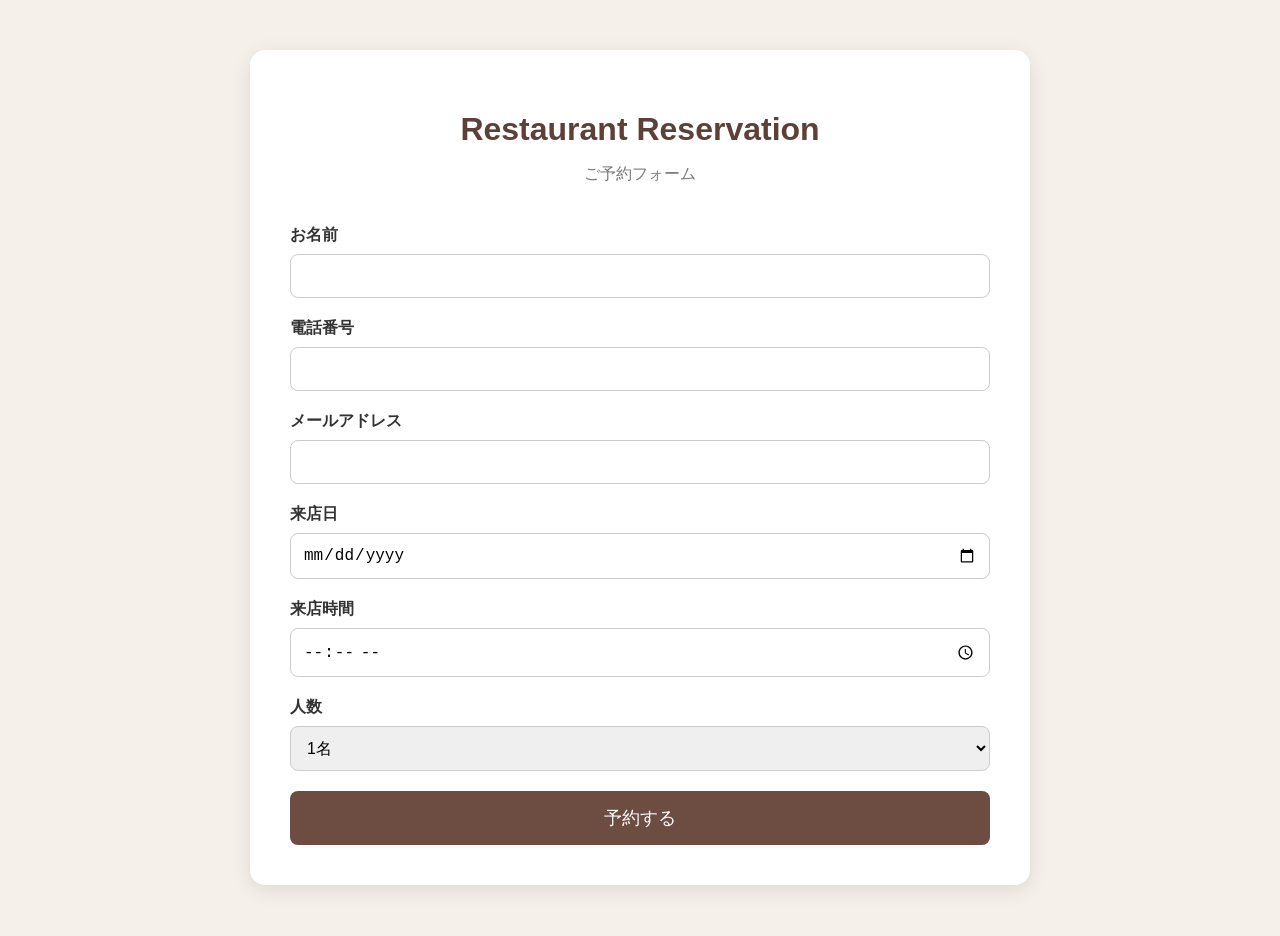
<file: form.html>
<!DOCTYPE html>
<html lang="ja">
<head>
<meta charset="UTF-8">
<meta name="viewport" content="width=device-width, initial-scale=1.0">
<title>Restaurant Reservation</title>

<style>
body{
    margin:0;
    background:#f5f1ea;
    font-family:"Yu Gothic","Hiragino Sans",sans-serif;
    color:#333;
}

.container{
    max-width:700px;
    margin:50px auto;
    padding:40px;
    background:white;
    border-radius:15px;
    box-shadow:0 5px 20px rgba(0,0,0,0.1);
}

h1{
    text-align:center;
    color:#5d4037;
    margin-bottom:10px;
}

.subtitle{
    text-align:center;
    color:#777;
    margin-bottom:40px;
}

.form-group{
    margin-bottom:20px;
}

label{
    display:block;
    margin-bottom:8px;
    font-weight:bold;
}

input,
select,
textarea{
    width:100%;
    padding:12px;
    border:1px solid #ccc;
    border-radius:8px;
    box-sizing:border-box;
    font-size:16px;
}

textarea{
    resize:vertical;
}

button{
    width:100%;
    padding:15px;
    background:#6d4c41;
    color:white;
    border:none;
    border-radius:8px;
    font-size:18px;
    cursor:pointer;
    transition:0.3s;
}

button:hover{
    background:#4e342e;
}
</style>

</head>
<body>

<div class="container">

    <h1>Restaurant Reservation</h1>
    <p class="subtitle">
        ご予約フォーム
    </p>

    <iframe
    name="hidden_iframe"
    id="hidden_iframe"
    style="display:none;"
></iframe>

    <!--
        ↓↓↓ ここにGoogleフォームの送信先URLを入れる ↓↓↓

        action="https://docs.google.com/forms/d/e/XXXXXXXXXXXXXXXX/formResponse"

        formResponse で終わるURLを使う
    -->
    <form
        id="reserveForm"
        action="https://docs.google.com/forms/u/0/d/1ab7WCyBviqUp-4ElyU0eXKJ6Xc_R9iDsP16fN0g9-oA/formResponse"
        method="POST"
        target="hidden_iframe"
    >

        <div class="form-group">
            <label>お名前</label>

            <!--
                ↓↓↓ 名前のentry番号 ↓↓↓
                name="entry.123456789"
            -->
            <input
                type="text"
                name="entry.2005620554"
                required
            >
        </div>

        <div class="form-group">
            <label>電話番号</label>

            <!--
                ↓↓↓ 電話番号のentry番号 ↓↓↓
            -->
            <input
                type="tel"
                name="entry.1166974658"
                required
            >
        </div>

        <div class="form-group">
            <label>メールアドレス</label>

            <!--
                ↓↓↓ メールアドレスのentry番号 ↓↓↓
            -->
            <input
                type="email"
                name="entry.1045781291"
            >
        </div>

        <div class="form-group">
            <label>来店日</label>

            <!--
                ↓↓↓ 来店日のentry番号 ↓↓↓
            -->
            <input
                type="date"
                name="entry.1938750856"
                required
            >
        </div>

        <div class="form-group">
            <label>来店時間</label>

            <!--
                ↓↓↓ 来店時間のentry番号 ↓↓↓
            -->
            <input
                type="time"
                name="entry.430639884"
                required
            >
        </div>

        <div class="form-group">
            <label>人数</label>

            <!--
                ↓↓↓ 人数のentry番号 ↓↓↓
            -->
            <select name="entry.1806896106">
                <option value="1名">1名</option>
                <option value="2名">2名</option>
                <option value="3名">3名</option>
                <option value="4名">4名</option>
                <option value="5名以上">5名以上</option>
            </select>
        </div>

        <button type="submit">
            予約する
        </button>

    </form>

</div>

<script>

const iframe =
    document.getElementById("hidden_iframe");

let submitted = false;

document
.getElementById("reserveForm")
.addEventListener("submit", function(){

    submitted = true;

});

iframe.onload = function(){

    if(submitted){

        document.body.innerHTML = `
            <div style="
                height:100vh;
                display:flex;
                flex-direction:column;
                justify-content:center;
                align-items:center;
            ">
                <h1>ご予約ありがとうございます</h1>
                <p>予約を受け付けました。</p>
            </div>
        `;

    }

};

</script>

</body>
</html>
</file>
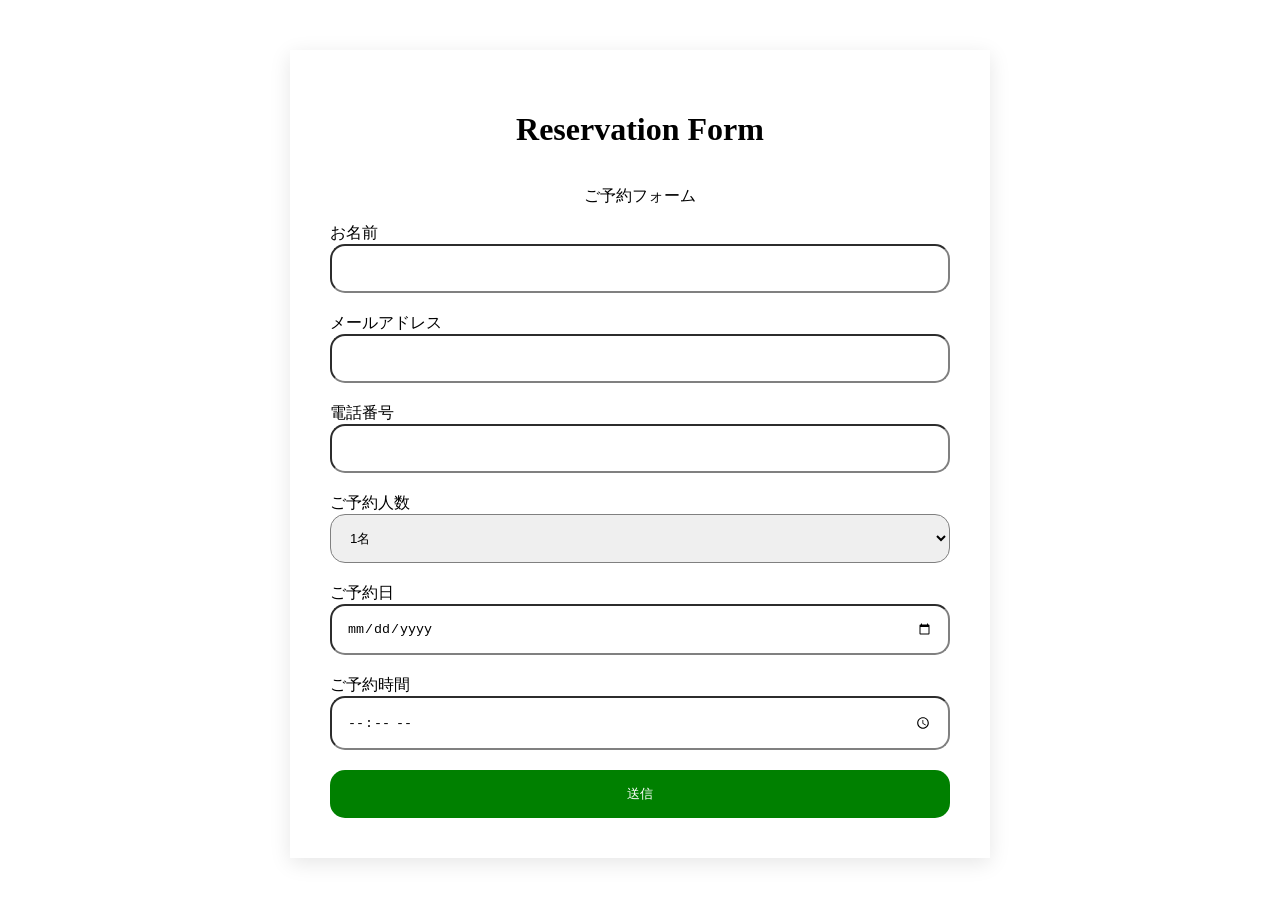
<file: practice_form.html>
<!DOCTYPE html>
<html lang="ja">

<head>
    <meta charset="UTF-8">
    <link rel="stylesheet" href="practice_form_style.css">
</head>

<body>
    <main>
        <iframe name="hidden_iframe2" style="display:none" id="hidden_iframe2"></iframe>

        <form action="https://docs.google.com/forms/u/0/d/1ab7WCyBviqUp-4ElyU0eXKJ6Xc_R9iDsP16fN0g9-oA/formResponse"
            method="POST" target="hidden_iframe2" id="reservation_form2">

            <div class="container">
                <h1>Reservation Form</h1>
                <p class="subtitle">
                    ご予約フォーム
                </p>

                <div class="form_group">
                    <label for="name">お名前</label>
                    <input type="text" name="entry.2005620554" id="name" required>
                </div>

                <div class="form_group">
                    <label for="mail">メールアドレス</label>
                    <input type="text" name="entry.1045781291" id="mail" required>
                </div>

                <div class="form_group">
                    <label for="tel">電話番号</label>
                    <input type="text" name="entry.1166974658" id="tel" required>
                </div>

                <div class="form_group">
                    <label>ご予約人数</label>
                    <select name="entry.1806896106" required>
                        <option value="1名">1名</option>
                        <option value="2名">2名</option>
                        <option value="3名">3名</option>
                        <option value="4名">4名</option>
                        <option value="5名以上">5名以上</option>
                    </select>

                </div>

                <div class="form_group">
                    <label for="date">ご予約日</label>
                    <input type="date" name="entry.1938750856" id="date">
                </div>

                <div class="form_group">
                    <label for="time">ご予約時間</label>
                    <input type="time" name="entry.430639884" id="time">
                </div>

                <button type="submit">
                    送信
                </button>
            </div>


        </form>
    </main>
    <script src="practice_form2.js"></script>
</body>

</html>
</file>
<file: practice_form_style.css>
* {
    box-sizing: border-box;
}

body {
    margin: 0;
    background: white;
    color: black;
    font-style: sans-serif;
}

.container {
    max-width: 700px;
    margin: 50px auto;
    padding: 40px;
    display: flex;
    flex-direction: column;
    box-shadow: 0 5px 20px rgba(0, 0, 0, 0.1);
}

h1 {
    text-align: center;
}

.subtitle {
    text-align: center;
}

.form_group {
    width: 100%;
    margin-bottom: 20px;
}

input,
select {
    width: 100%;
    border-color: gray;
    border-radius: 15px;
    padding: 15px;
}

button {
    width: 100%;
    background: green;
    color: white;
    border: none;
    border-radius: 15px;
    padding: 15px;
}

button:hover {
    background: yellowgreen;
}
</file>
